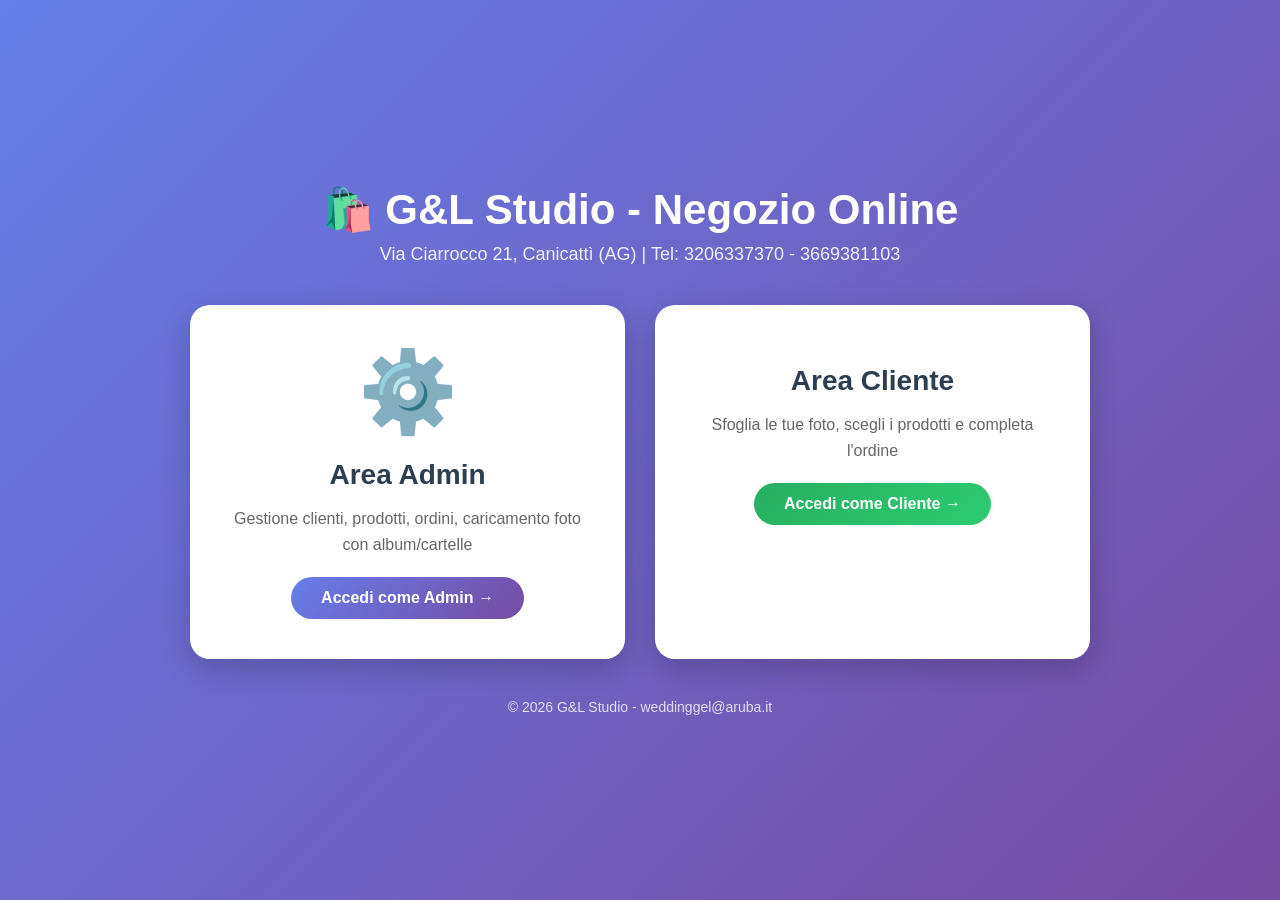
<file: index.html>
<!DOCTYPE html>
<html lang="it">
<head>
<meta charset="UTF-8">
<meta name="viewport" content="width=device-width, initial-scale=1.0">
<title>G&L Studio - Negozio Online</title>
<style>
*{margin:0;padding:0;box-sizing:border-box}
body{font-family:'Segoe UI',Tahoma,sans-serif;background:linear-gradient(135deg,#667eea 0%,#764ba2 100%);min-height:100vh;display:flex;align-items:center;justify-content:center;padding:20px}
.container{max-width:900px;width:100%}
.header{text-align:center;color:#fff;margin-bottom:40px}
.header h1{font-size:42px;margin-bottom:10px}
.header p{font-size:18px;opacity:.9}
.cards{display:grid;grid-template-columns:repeat(auto-fit,minmax(350px,1fr));gap:30px}
.card{background:#fff;border-radius:20px;padding:40px;text-align:center;text-decoration:none;color:inherit;transition:all .3s;box-shadow:0 10px 30px rgba(0,0,0,.2)}
.card:hover{transform:translateY(-10px);box-shadow:0 20px 40px rgba(0,0,0,.3)}
.card-icon{font-size:80px;margin-bottom:20px}
.card h2{color:#2c3e50;font-size:28px;margin-bottom:15px}
.card p{color:#666;font-size:16px;line-height:1.6;margin-bottom:20px}
.card .btn{display:inline-block;background:linear-gradient(135deg,#667eea,#764ba2);color:#fff;padding:12px 30px;border-radius:25px;font-weight:600;font-size:16px}
.card:nth-child(2) .btn{background:linear-gradient(135deg,#27ae60,#2ecc71)}
.footer{text-align:center;color:#fff;margin-top:40px;opacity:.8;font-size:14px}
</style>
</head>
<body>
<div class="container">
<div class="header">
<h1>🛍️ G&L Studio - Negozio Online</h1>
<p>Via Ciarrocco 21, Canicattì (AG) | Tel: 3206337370 - 3669381103</p>
</div>
<div class="cards">
<a href="admin-negozio.html" class="card">
<div class="card-icon">⚙️</div>
<h2>Area Admin</h2>
<p>Gestione clienti, prodotti, ordini, caricamento foto con album/cartelle</p>
<div class="btn">Accedi come Admin →</div>
</a>
<a href="negozio-cliente.html" class="card">
<div class="card-icon"></div>
<h2>Area Cliente</h2>
<p>Sfoglia le tue foto, scegli i prodotti e completa l'ordine</p>
<div class="btn">Accedi come Cliente →</div>
</a>
</div>
<div class="footer">
<p>© 2026 G&L Studio - weddinggel@aruba.it</p>
</div>
</div>
</body>
</html>
</file>
